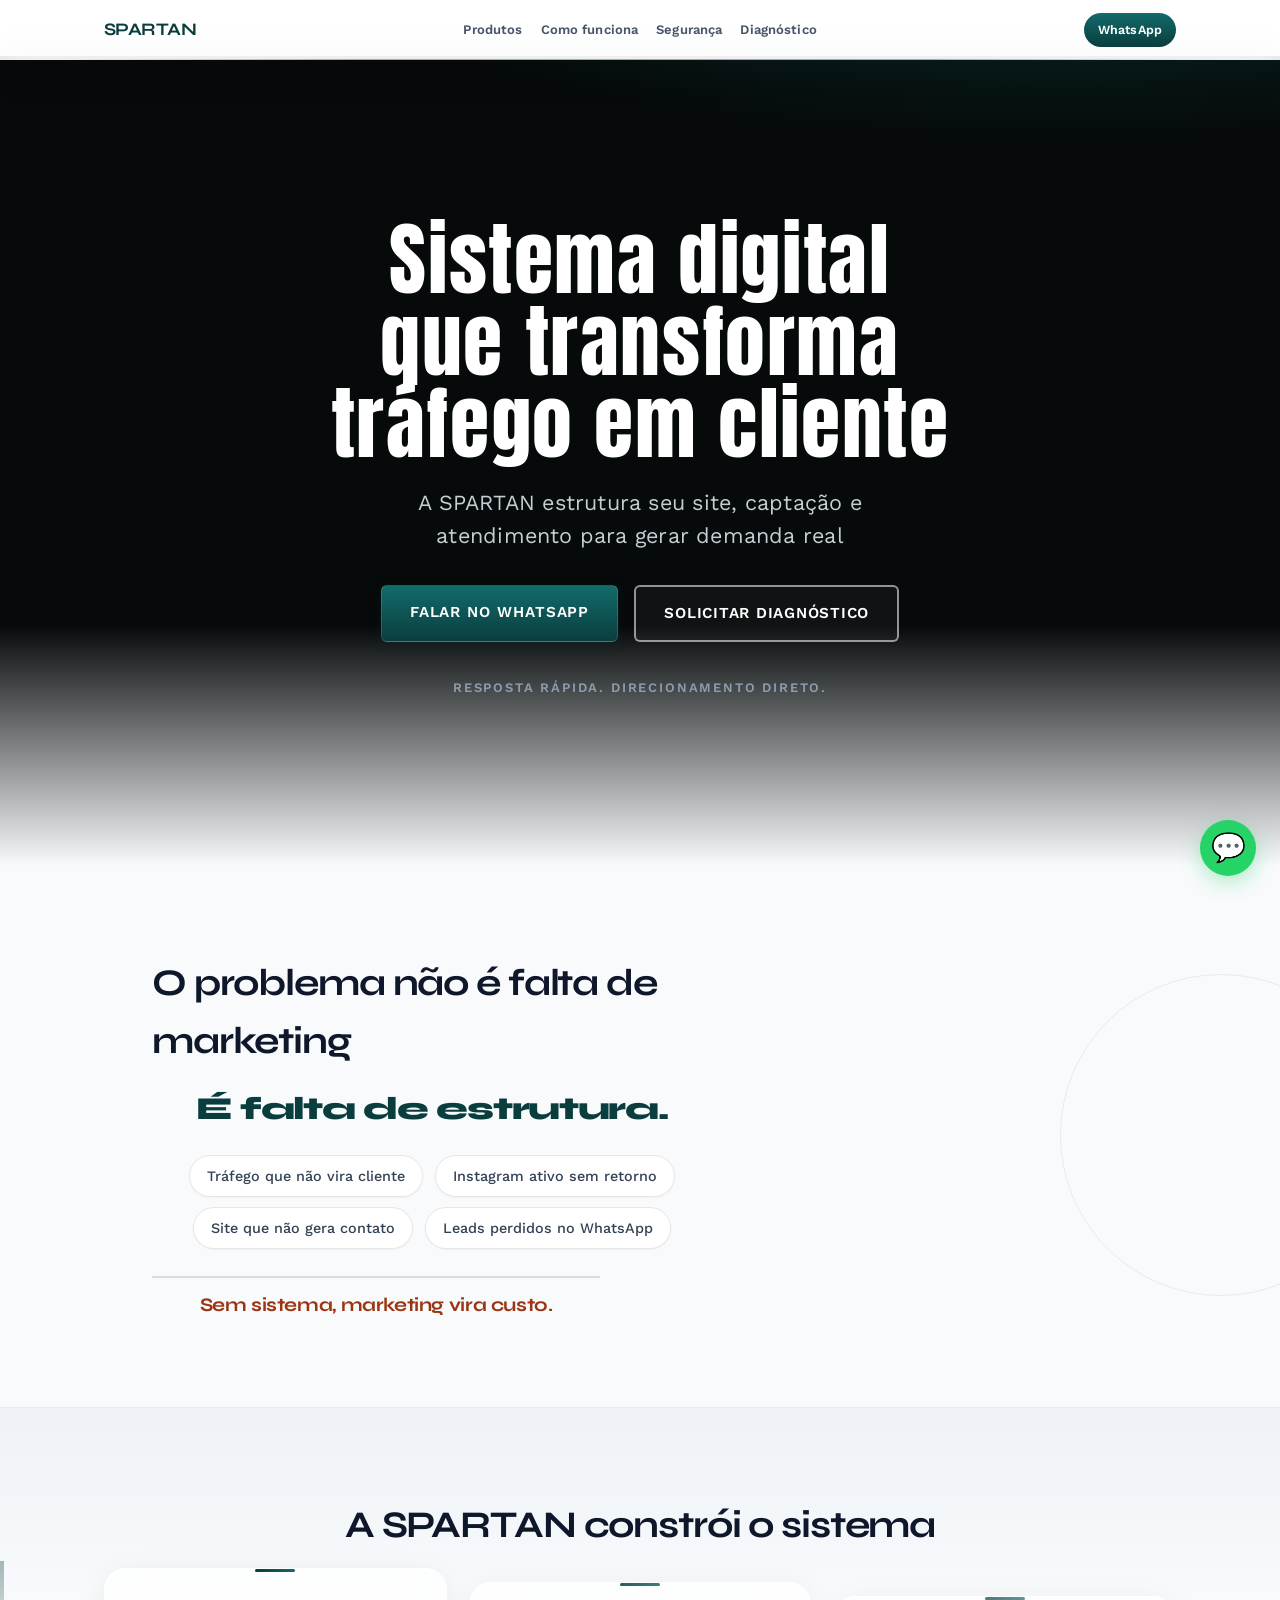
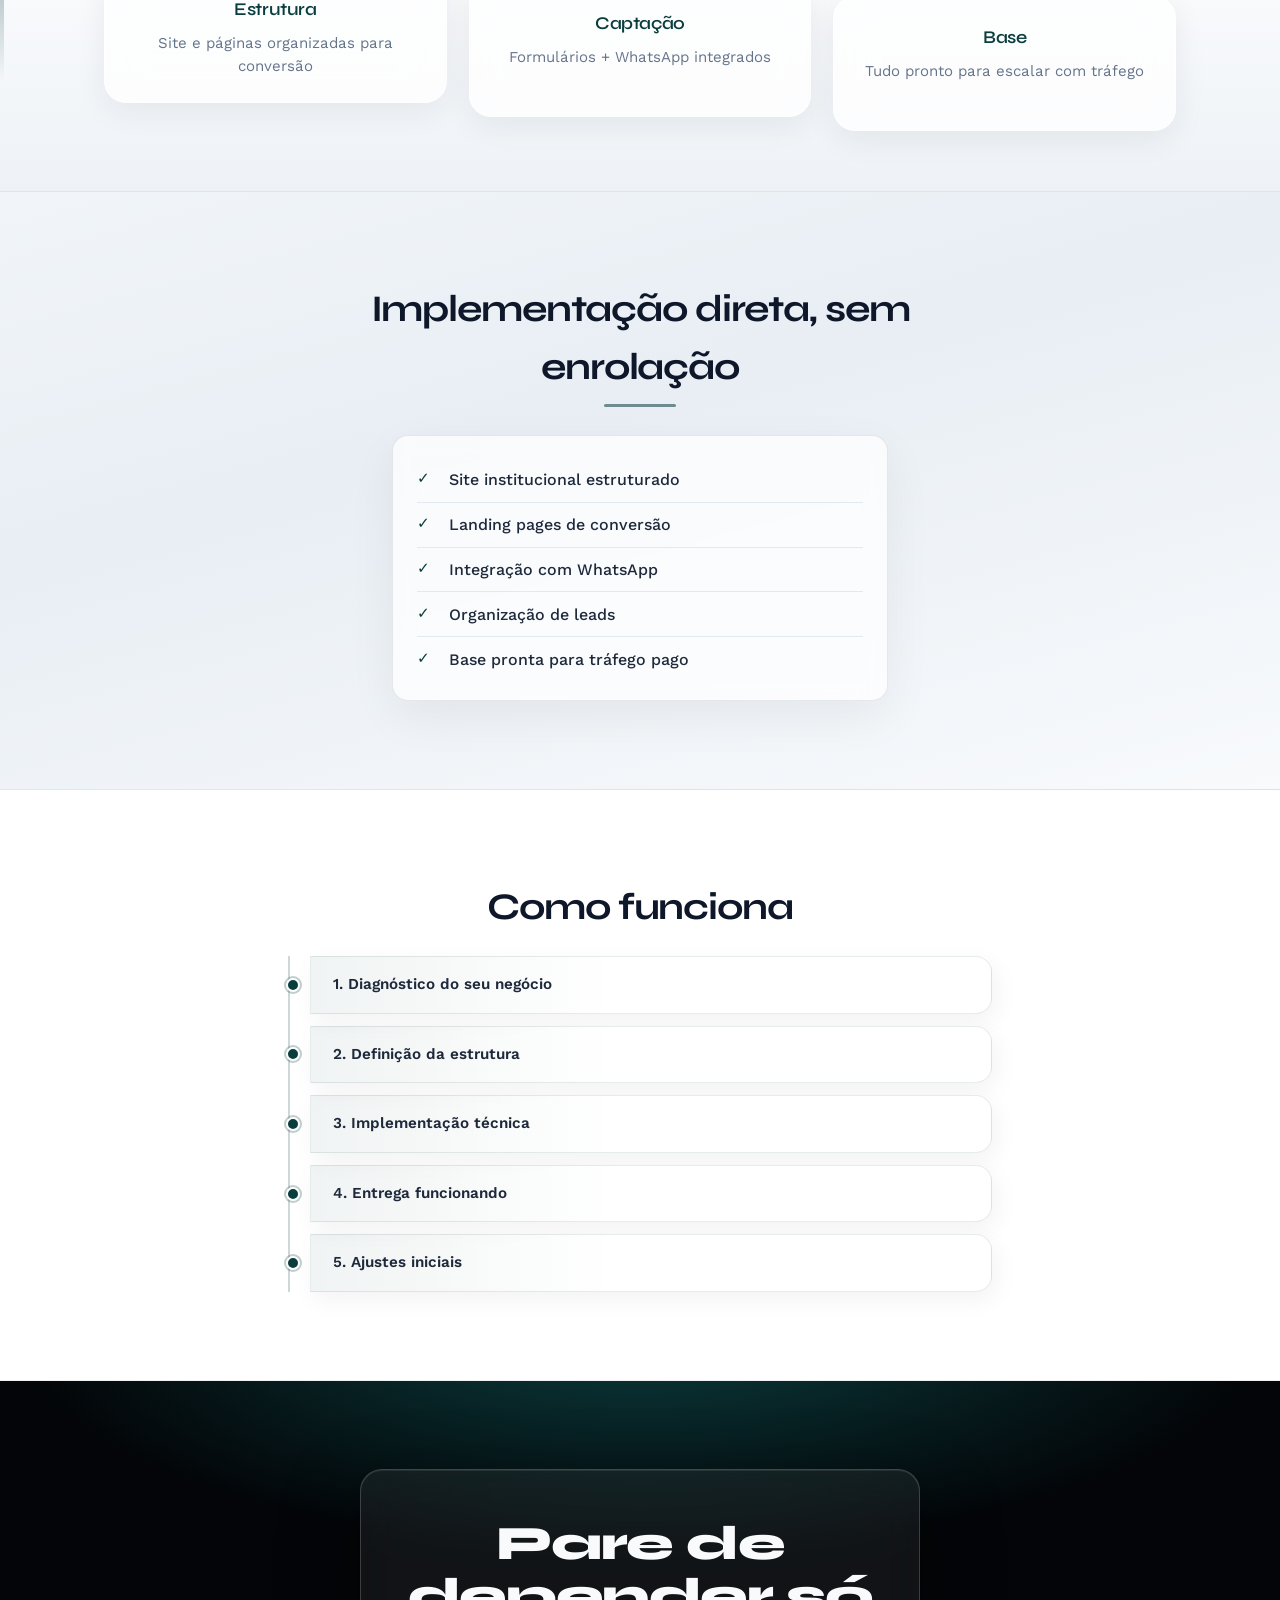
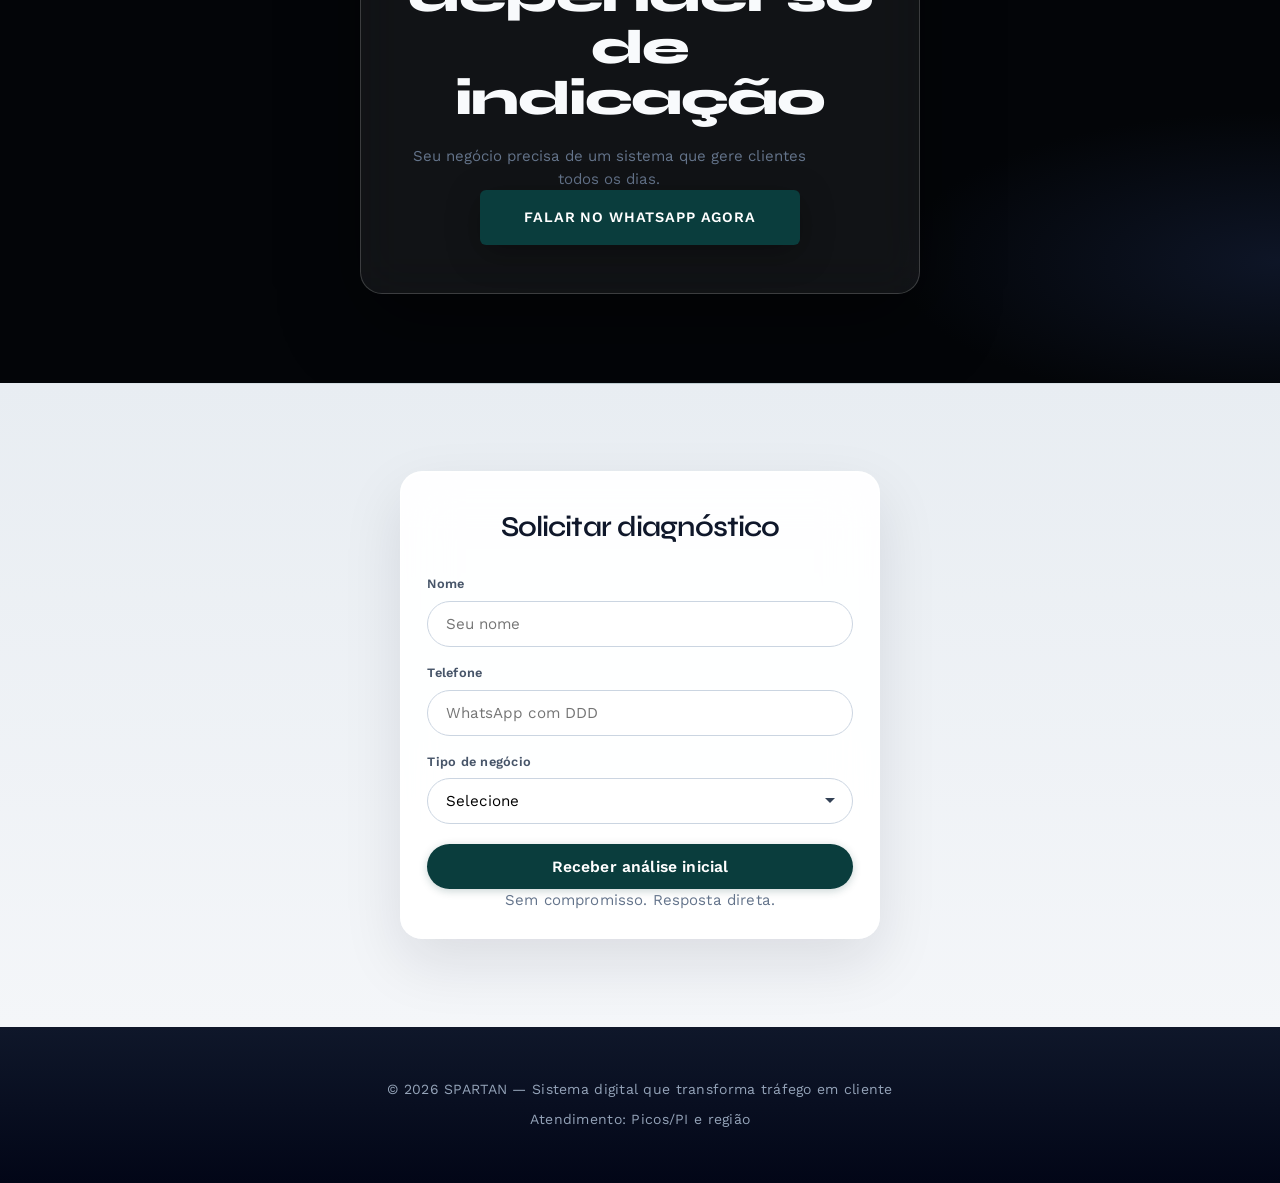
<file: index.html>
<!DOCTYPE html>
<html lang="pt-BR">
  <head>
    <meta charset="UTF-8" />
    <meta name="viewport" content="width=device-width, initial-scale=1.0, viewport-fit=cover" />
    <title>SPARTAN | Sistema digital que transforma tráfego em cliente</title>
    <meta
      name="description"
      content="A SPARTAN estrutura site, captação e atendimento para gerar demanda real. Diagnóstico, implementação e WhatsApp. Picos/PI."
    />
    <link rel="preconnect" href="https://fonts.googleapis.com" />
    <link rel="preconnect" href="https://fonts.gstatic.com" crossorigin />
    <link
      href="https://fonts.googleapis.com/css2?family=Anton&family=Syne:wght@500;600;700;800&family=Work+Sans:ital,wght@0,400;0,500;0,600;1,400&display=swap"
      rel="stylesheet"
    />
    <link rel="stylesheet" href="css/style.css" />
    <!-- Google Tag Manager (substitua GTM-XXXXXX) -->
    <script>
      (function (w, d, s, l, i) {
        w[l] = w[l] || [];
        w[l].push({ "gtm.start": new Date().getTime(), event: "gtm.js" });
        var f = d.getElementsByTagName(s)[0],
          j = d.createElement(s),
          dl = l != "dataLayer" ? "&l=" + l : "";
        j.async = true;
        j.src = "https://www.googletagmanager.com/gtm.js?id=" + i + dl;
        f.parentNode.insertBefore(j, f);
      })(window, document, "script", "dataLayer", "GTM-XXXXXX");
    </script>
    <!-- Meta Pixel (substitua YOUR_PIXEL_ID) -->
    <script>
      !(function (f, b, e, v, n, t, s) {
        if (f.fbq) return;
        n = f.fbq = function () {
          n.callMethod ? n.callMethod.apply(n, arguments) : n.queue.push(arguments);
        };
        if (!f._fbq) f._fbq = n;
        n.push = n;
        n.loaded = !0;
        n.version = "2.0";
        n.queue = [];
        t = b.createElement(e);
        t.async = !0;
        t.src = v;
        s = b.getElementsByTagName(e)[0];
        s.parentNode.insertBefore(t, s);
      })(window, document, "script", "https://connect.facebook.net/en_US/fbevents.js");
      fbq("init", "YOUR_PIXEL_ID");
      fbq("track", "PageView");
    </script>
  </head>
  <body>
    <noscript
      ><iframe
        src="https://www.googletagmanager.com/ns.html?id=GTM-XXXXXX"
        height="0"
        width="0"
        style="display: none; visibility: hidden"
      ></iframe
    ></noscript>

    <header class="site-topbar">
      <div class="container site-topbar__inner">
        <a class="site-topbar__brand" href="#">SPARTAN</a>
        <nav class="site-topbar__nav" aria-label="Seções da página">
          <a href="#produtos">Produtos</a>
          <a href="#processo">Como funciona</a>
          <a href="#seguranca">Segurança</a>
          <a href="#diagnostico">Diagnóstico</a>
        </nav>
        <a
          class="site-topbar__wa btn-primary btn-primary--compact js-wa"
          href="https://wa.me/5586999999999?text=Quero%20estrutura%20digital%20para%20minha%20empresa"
          target="_blank"
          rel="noopener noreferrer"
          >WhatsApp</a
        >
      </div>
    </header>

    <main>
      <!-- BLOCO 1 — HERO -->
      <section class="hero hero--dark">
        <div class="container">
          <h1>Sistema digital que transforma tráfego em cliente</h1>
          <p class="subheadline hero-sub">
            A SPARTAN estrutura seu site, captação e atendimento para gerar demanda real
          </p>
          <div class="hero-buttons">
            <a
              class="btn-primary js-wa"
              href="https://wa.me/5586999999999?text=Quero%20estrutura%20digital%20para%20minha%20empresa"
              target="_blank"
              rel="noopener noreferrer"
              >Falar no WhatsApp</a
            >
            <a href="#diagnostico" class="btn-secondary btn-secondary--on-dark">Solicitar diagnóstico</a>
          </div>
          <p class="hero-micro">Resposta rápida. Direcionamento direto.</p>
        </div>
      </section>

      <!-- BLOCO 2 — QUEBRA DE ILUSÃO -->
      <section class="problema">
        <div class="container container--narrow">
          <h2>O problema não é falta de marketing</h2>
          <p class="problema-lede">É falta de estrutura.</p>
          <ul class="problema-pontos">
            <li>Tráfego que não vira cliente</li>
            <li>Instagram ativo sem retorno</li>
            <li>Site que não gera contato</li>
            <li>Leads perdidos no WhatsApp</li>
          </ul>
          <p class="problema-conclusao">Sem sistema, marketing vira custo.</p>
        </div>
      </section>

      <!-- BLOCO 3 — SOLUÇÃO (glass) -->
      <section class="solucao band-soft">
        <div class="container">
          <h2>A SPARTAN constrói o sistema</h2>
          <div class="solucao-grid-glass">
            <article class="glass-card">
              <h3>Estrutura</h3>
              <p>Site e páginas organizadas para conversão</p>
            </article>
            <article class="glass-card">
              <h3>Captação</h3>
              <p>Formulários + WhatsApp integrados</p>
            </article>
            <article class="glass-card">
              <h3>Base</h3>
              <p>Tudo pronto para escalar com tráfego</p>
            </article>
          </div>
        </div>
      </section>

      <!-- BLOCO 4 — O QUE VOCÊ RECEBE -->
      <section id="produtos" class="produtos">
        <div class="container container--narrow">
          <h2>Implementação direta, sem enrolação</h2>
          <ul class="lista-recebe">
            <li>Site institucional estruturado</li>
            <li>Landing pages de conversão</li>
            <li>Integração com WhatsApp</li>
            <li>Organização de leads</li>
            <li>Base pronta para tráfego pago</li>
          </ul>
        </div>
      </section>

      <!-- BLOCO 5 — PROCESSO -->
      <section id="processo" class="processo">
        <div class="container">
          <h2>Como funciona</h2>
          <div class="processo-steps">
            <div class="step">1. Diagnóstico do seu negócio</div>
            <div class="step">2. Definição da estrutura</div>
            <div class="step">3. Implementação técnica</div>
            <div class="step">4. Entrega funcionando</div>
            <div class="step">5. Ajustes iniciais</div>
          </div>
        </div>
      </section>

      <!-- BLOCO 6 — IMPACTO -->
      <section id="seguranca" class="seguranca seguranca--impact">
        <div class="container container--narrow">
          <div class="glass-card glass-card--impact">
            <h2>Pare de depender só de indicação</h2>
            <p class="impact-text">Seu negócio precisa de um sistema que gere clientes todos os dias.</p>
            <a
              class="btn-primary btn-primary--large js-wa"
              href="https://wa.me/5586999999999?text=Quero%20estrutura%20digital%20para%20minha%20empresa"
              target="_blank"
              rel="noopener noreferrer"
              >Falar no WhatsApp agora</a
            >
          </div>
        </div>
      </section>

      <!-- BLOCO 7 — FORMULÁRIO -->
      <section id="diagnostico" class="cta-final">
        <div class="container">
          <div id="form" class="form-container glass-card glass-card--form">
            <h2 id="lead-form-heading" class="form-titulo">Solicitar diagnóstico</h2>
            <form id="lead-form" novalidate>
              <input type="hidden" name="utm_source" value="" />
              <input type="hidden" name="utm_medium" value="" />
              <input type="hidden" name="utm_campaign" value="" />
              <input type="text" name="_honey" class="sr-only" tabindex="-1" autocomplete="off" />
              <label class="form-label" for="lead-nome">Nome</label>
              <input
                id="lead-nome"
                type="text"
                name="nome"
                placeholder="Seu nome"
                required
                autocomplete="name"
              />
              <label class="form-label" for="lead-tel">Telefone</label>
              <input
                id="lead-tel"
                type="tel"
                name="telefone"
                placeholder="WhatsApp com DDD"
                required
                autocomplete="tel"
              />
              <label class="form-label" for="lead-tipo">Tipo de negócio</label>
              <select id="lead-tipo" name="tipo_negocio" required>
                <option value="" disabled selected>Selecione</option>
                <option value="local">Comércio / serviço local</option>
                <option value="prestador">Prestador autônomo</option>
                <option value="b2b">B2B / empresa</option>
                <option value="online">Negócio online</option>
                <option value="outro">Outro</option>
              </select>
              <button type="submit" class="btn-primary" id="lead-submit-btn">Receber análise inicial</button>
              <p class="form-micro">Sem compromisso. Resposta direta.</p>
            </form>
            <div class="form-obrigado" id="lead-thanks" aria-live="polite">
              <p class="form-obrigado-titulo">Pedido enviado</p>
              <p class="form-obrigado-texto">
                Abrimos o WhatsApp com seu pedido. Envie a mensagem para registrar o diagnóstico.
              </p>
              <ul class="form-obrigado-lista">
                <li>Confira o texto e envie no WhatsApp.</li>
                <li>Use o botão verde flutuante se precisar abrir de novo.</li>
              </ul>
            </div>
          </div>
        </div>
      </section>
    </main>

    <footer class="footer">
      <div class="container">
        <p>© 2026 SPARTAN — Sistema digital que transforma tráfego em cliente</p>
        <p>Atendimento: Picos/PI e região</p>
      </div>
    </footer>

    <a
      class="whatsapp-fixed js-wa"
      href="https://wa.me/5586999999999?text=Quero%20estrutura%20digital%20para%20minha%20empresa"
      target="_blank"
      rel="noopener noreferrer"
      aria-label="Abrir WhatsApp"
      >💬</a
    >

    <script src="js/main.js"></script>
  </body>
</html>
</file>
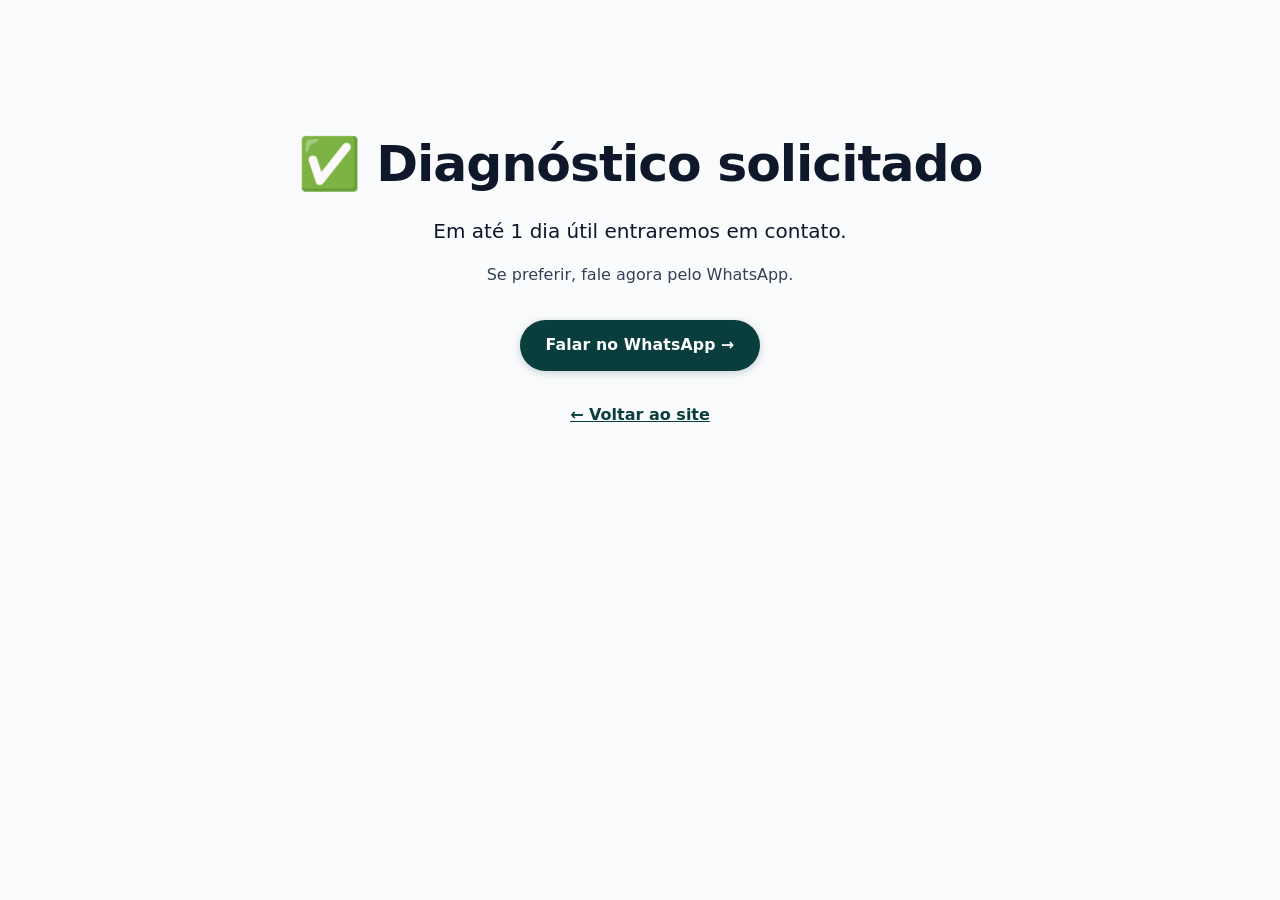
<file: obrigado.html>
<!DOCTYPE html>
<html lang="pt-BR">
  <head>
    <meta charset="UTF-8" />
    <meta name="viewport" content="width=device-width, initial-scale=1.0" />
    <title>Diagnóstico solicitado | SPARTAN</title>
    <link rel="stylesheet" href="css/style.css" />
  </head>
  <body>
    <div class="container obrigado-wrap">
      <h1>✅ Diagnóstico solicitado</h1>
      <p class="obrigado-lead">Em até 1 dia útil entraremos em contato.</p>
      <p class="obrigado-sub">Se preferir, fale agora pelo WhatsApp.</p>
      <a class="btn-primary js-wa" href="https://wa.me/5586999999999" target="_blank" rel="noopener noreferrer"
        >Falar no WhatsApp →</a
      >
      <p class="obrigado-back"><a href="index.html">← Voltar ao site</a></p>
    </div>
    <script src="js/main.js"></script>
  </body>
</html>
</file>
<file: css/style.css>
:root {
  --font-hero: "Anton", Impact, sans-serif;
  --font-display: "Syne", system-ui, sans-serif;
  --font-body: "Work Sans", system-ui, sans-serif;
  --color-spartan: #0a3d3d;
  --color-spartan-mid: #0e5e5e;
  --color-spartan-light: #136b6b;
  --color-ink: #0f172a;
  --color-muted: #64748b;
  --color-border: rgba(15, 23, 42, 0.1);
  --surface-page: #fafbfc;
  --surface-muted: #f1f5f9;
  --surface-card: #ffffff;
  --surface-form: #eef2f6;
  --shadow-sm: 0 1px 2px rgba(15, 23, 42, 0.04);
  --shadow-card: 0 4px 20px rgba(15, 23, 42, 0.06);
  --shadow-card-lg: 0 12px 40px rgba(15, 23, 42, 0.08);
  --shadow-topbar: 0 1px 0 rgba(15, 23, 42, 0.06);
  --radius-sm: 12px;
  --radius-md: 16px;
  --radius-lg: 22px;
  --radius-pill: 999px;
  --radius-brutal: 6px;
  --topbar-h: 56px;
}

* {
  margin: 0;
  padding: 0;
  box-sizing: border-box;
}

body {
  font-family: var(--font-body);
  line-height: 1.55;
  color: var(--color-ink);
  background-color: var(--surface-page);
  padding-top: var(--topbar-h);
  -webkit-font-smoothing: antialiased;
}

h1,
h2,
h3,
.form-titulo {
  font-family: var(--font-display);
  font-weight: 600;
  letter-spacing: -0.02em;
}

#produtos,
#processo,
#seguranca,
#diagnostico,
#form {
  scroll-margin-top: calc(var(--topbar-h) + 12px);
}

.site-topbar {
  position: fixed;
  top: 0;
  left: 0;
  right: 0;
  z-index: 900;
  background: rgba(255, 255, 255, 0.88);
  backdrop-filter: blur(16px);
  -webkit-backdrop-filter: blur(16px);
  border-bottom: none;
  box-shadow: 0 12px 40px rgba(15, 23, 42, 0.06);
}

.site-topbar::after {
  content: "";
  position: absolute;
  bottom: 0;
  left: 5%;
  right: 5%;
  height: 1px;
  background: linear-gradient(
    90deg,
    transparent 0%,
    rgba(10, 61, 61, 0.35) 25%,
    rgba(10, 61, 61, 0.35) 75%,
    transparent 100%
  );
  pointer-events: none;
}

.site-topbar__inner {
  display: flex;
  align-items: center;
  justify-content: space-between;
  gap: 14px;
  flex-wrap: wrap;
  min-height: calc(var(--topbar-h) + 4px);
  padding-top: 12px;
  padding-bottom: 12px;
}

.site-topbar__brand {
  font-family: var(--font-display);
  font-weight: 700;
  color: var(--color-spartan);
  text-decoration: none;
  font-size: 1.1rem;
  letter-spacing: -0.03em;
}

.site-topbar__brand:hover {
  color: var(--color-spartan-mid);
}

.site-topbar__nav {
  display: flex;
  flex-wrap: wrap;
  align-items: center;
  justify-content: center;
  gap: 6px 18px;
  flex: 1 1 auto;
  min-width: 0;
}

.site-topbar__nav a {
  color: #475569;
  font-size: 0.8125rem;
  font-weight: 600;
  text-decoration: none;
  white-space: nowrap;
  letter-spacing: 0.01em;
  transition: color 0.2s ease;
}

.site-topbar__nav a:hover {
  color: var(--color-spartan);
}

.site-topbar__wa {
  padding: 7px 14px;
  font-size: 0.78rem;
  font-weight: 600;
  flex-shrink: 0;
  border-radius: var(--radius-pill);
  box-shadow: var(--shadow-sm);
  letter-spacing: 0.02em;
}

.site-topbar__wa.btn-primary {
  background: linear-gradient(180deg, var(--color-spartan-light) 0%, var(--color-spartan) 100%);
}

.site-topbar__wa.btn-primary:hover {
  background: var(--color-spartan-mid);
}

@media (max-width: 640px) {
  :root {
    --topbar-h: 100px;
  }

  .site-topbar__inner {
    row-gap: 10px;
  }

  .site-topbar__nav {
    order: 3;
    width: 100%;
    justify-content: flex-start;
    overflow-x: auto;
    flex-wrap: nowrap;
    gap: 12px;
    padding-bottom: 4px;
    margin: 0 -6px;
    padding-left: 6px;
    padding-right: 6px;
    -webkit-overflow-scrolling: touch;
    scrollbar-width: thin;
  }
}

.container {
  max-width: 1120px;
  margin: 0 auto;
  padding: 0 24px;
}

.container--narrow {
  max-width: 40rem;
}

h1 {
  font-size: clamp(1.85rem, 5vw, 3.15rem);
  line-height: 1.12;
  margin-bottom: 1.1rem;
  font-weight: 700;
}

h2 {
  font-size: clamp(1.45rem, 3.5vw, 2.35rem);
  margin-bottom: 1.25rem;
  text-align: center;
  font-weight: 700;
}

section:not(.hero) h2 {
  letter-spacing: -0.03em;
}

.subheadline {
  font-size: clamp(1.05rem, 2.2vw, 1.3rem);
  color: #334155;
  margin-bottom: 2rem;
  font-weight: 400;
  line-height: 1.5;
}

.solucao-intro {
  text-align: center;
  font-size: 1.125rem;
  margin-bottom: 1.5rem;
}

.cta-lead {
  font-size: 1.125rem;
  margin-bottom: 0.5rem;
}

.btn-primary,
.btn-secondary {
  display: inline-block;
  padding: 13px 26px;
  border-radius: var(--radius-pill);
  text-decoration: none;
  font-weight: 600;
  font-family: var(--font-body);
  transition: background 0.2s ease, color 0.2s ease, box-shadow 0.2s ease, border-color 0.2s ease;
  cursor: pointer;
  border: none;
  font-size: 0.98rem;
  letter-spacing: 0.01em;
}

.btn-primary {
  background-color: var(--color-spartan);
  color: #fff;
  box-shadow: 0 2px 8px rgba(10, 61, 61, 0.22);
}

.btn-primary:hover {
  background-color: var(--color-spartan-mid);
  box-shadow: 0 4px 14px rgba(10, 61, 61, 0.28);
}

.btn-secondary {
  background-color: transparent;
  color: var(--color-spartan);
  border: 2px solid var(--color-spartan);
}

.btn-secondary:hover {
  background-color: rgba(10, 61, 61, 0.07);
}

section {
  padding: 88px 0;
  border-bottom: 1px solid rgba(15, 23, 42, 0.06);
}

.hero {
  text-align: center;
  background: var(--surface-muted);
  border-bottom: none;
}

.hero--dark {
  position: relative;
  overflow: hidden;
  display: flex;
  align-items: center;
  min-height: min(90vh, 920px);
  padding: 96px 0 100px;
  color: #f8fafc;
  border-bottom: none;
  background: #060a0a;
}

.hero--dark::before {
  content: "";
  position: absolute;
  inset: -30% -20% auto -30%;
  height: 85%;
  background: radial-gradient(ellipse 70% 55% at 75% 15%, rgba(19, 107, 107, 0.45) 0%, transparent 58%);
  pointer-events: none;
}

.hero--dark::after {
  content: "";
  position: absolute;
  bottom: 0;
  left: 0;
  right: 0;
  height: min(28vh, 240px);
  background: linear-gradient(to top, #f8fafc 0%, rgba(248, 250, 252, 0) 100%);
  pointer-events: none;
}

.hero--dark .container {
  position: relative;
  z-index: 1;
  max-width: 56rem;
}

.hero--dark h1 {
  font-family: var(--font-hero);
  font-size: clamp(2.6rem, 9vw, 5rem);
  line-height: 1.02;
  letter-spacing: 0.02em;
  font-weight: 400;
  color: #fff;
  margin-bottom: 1.35rem;
  text-wrap: balance;
}

.hero-sub {
  color: rgba(226, 232, 240, 0.88);
  max-width: 34rem;
  margin-left: auto;
  margin-right: auto;
  font-weight: 400;
  font-size: clamp(1.05rem, 2.4vw, 1.35rem);
  line-height: 1.55;
  letter-spacing: 0.01em;
}

.hero-micro {
  margin-top: 2.25rem;
  font-size: 0.8125rem;
  color: rgba(148, 163, 184, 0.92);
  letter-spacing: 0.14em;
  text-transform: uppercase;
  font-weight: 600;
}

.hero-buttons {
  display: flex;
  gap: 16px;
  justify-content: center;
  flex-wrap: wrap;
  margin-top: 0.25rem;
}

.hero-buttons .btn-primary {
  border-radius: var(--radius-brutal);
  padding: 15px 28px;
  font-size: 0.95rem;
  letter-spacing: 0.06em;
  text-transform: uppercase;
  background: linear-gradient(180deg, var(--color-spartan-light) 0%, var(--color-spartan) 100%);
  border: 1px solid rgba(255, 255, 255, 0.14);
}

.hero-buttons .btn-primary:hover {
  background: var(--color-spartan-mid);
}

.hero-buttons .btn-secondary--on-dark {
  border-radius: var(--radius-brutal);
  padding: 15px 28px;
  font-size: 0.95rem;
  letter-spacing: 0.05em;
  text-transform: uppercase;
}

.btn-secondary--on-dark {
  border-color: rgba(255, 255, 255, 0.55);
  color: #fff;
  background: rgba(255, 255, 255, 0.04);
}

.btn-secondary--on-dark:hover {
  background: rgba(255, 255, 255, 0.12);
  border-color: rgba(255, 255, 255, 0.75);
}

.btn-primary--compact {
  padding: 7px 14px;
  font-size: 0.78rem;
  box-shadow: none;
}

.btn-primary--large {
  padding: 15px 28px;
  font-size: 1.02rem;
  width: 100%;
  max-width: 320px;
  justify-content: center;
}

.band-soft {
  position: relative;
  background: linear-gradient(180deg, #eef2f6 0%, #f8fafc 50%, #eef2f6 100%);
}

.band-soft::before {
  content: "";
  position: absolute;
  left: 0;
  top: 40%;
  width: 4px;
  height: 120px;
  background: linear-gradient(180deg, var(--color-spartan), transparent);
  opacity: 0.35;
  pointer-events: none;
}

@media (max-width: 768px) {
  .band-soft::before {
    display: none;
  }
}

.solucao-grid-glass {
  display: grid;
  grid-template-columns: repeat(auto-fit, minmax(240px, 1fr));
  gap: 22px;
  margin-top: 12px;
}

.solucao-grid-glass .glass-card {
  position: relative;
  overflow: hidden;
  padding-top: 1.65rem;
}

.solucao-grid-glass .glass-card::before {
  content: "";
  position: absolute;
  top: 0;
  left: 50%;
  transform: translateX(-50%);
  width: 40px;
  height: 3px;
  border-radius: 2px;
  background: linear-gradient(90deg, var(--color-spartan), var(--color-spartan-light));
}

.solucao-grid-glass .glass-card:nth-child(2)::before {
  opacity: 0.85;
}

.solucao-grid-glass .glass-card:nth-child(3)::before {
  opacity: 0.7;
}

.solucao-grid-glass .glass-card:nth-child(1) {
  transform: translateY(0);
}

.solucao-grid-glass .glass-card:nth-child(2) {
  transform: translateY(14px);
}

.solucao-grid-glass .glass-card:nth-child(3) {
  transform: translateY(28px);
}

@media (max-width: 767px) {
  .solucao-grid-glass .glass-card:nth-child(n) {
    transform: none;
  }
}

.glass-card {
  background: rgba(255, 255, 255, 0.78);
  backdrop-filter: blur(20px);
  -webkit-backdrop-filter: blur(20px);
  border: 1px solid rgba(255, 255, 255, 0.55);
  border-radius: var(--radius-lg);
  padding: 1.55rem 1.4rem;
  text-align: center;
  box-shadow: 0 8px 32px rgba(15, 23, 42, 0.07), inset 0 1px 0 rgba(255, 255, 255, 0.65);
  transition: box-shadow 0.25s ease, transform 0.25s ease;
}

.glass-card:hover {
  box-shadow: var(--shadow-card-lg);
  transform: translateY(-2px);
}

.solucao-grid-glass .glass-card:hover {
  transform: translateY(-2px);
}

.solucao-grid-glass .glass-card:nth-child(1):hover {
  transform: translateY(-4px);
}

.solucao-grid-glass .glass-card:nth-child(2):hover {
  transform: translateY(10px);
}

.solucao-grid-glass .glass-card:nth-child(3):hover {
  transform: translateY(22px);
}

.glass-card h3 {
  color: var(--color-spartan);
  font-family: var(--font-display);
  font-size: 1.12rem;
  font-weight: 600;
  margin-bottom: 0.55rem;
}

.glass-card p {
  margin: 0;
  color: var(--color-muted);
  font-size: 0.94rem;
  line-height: 1.5;
}

.glass-card--impact {
  background: rgba(255, 255, 255, 0.06);
  border: 1px solid rgba(255, 255, 255, 0.18);
  padding: clamp(2rem, 5vw, 3rem) clamp(1.5rem, 4vw, 2.5rem);
  max-width: 560px;
  margin: 0 auto;
  box-shadow: 0 28px 80px rgba(0, 0, 0, 0.45), inset 0 1px 0 rgba(255, 255, 255, 0.08);
  backdrop-filter: blur(24px);
  -webkit-backdrop-filter: blur(24px);
  border-radius: var(--radius-lg);
}

.glass-card--impact:hover {
  transform: none;
}

.seguranca--impact h2,
.glass-card--impact h2 {
  color: #f8fafc;
  font-size: clamp(1.85rem, 4.5vw, 3rem);
  font-weight: 800;
  line-height: 1.08;
  letter-spacing: -0.04em;
}

.impact-text {
  font-size: clamp(1.02rem, 2.2vw, 1.2rem);
  line-height: 1.62;
  color: rgba(226, 232, 240, 0.88);
  margin: 0 auto 2rem;
  text-align: center;
  font-weight: 400;
  max-width: 26rem;
}

.glass-card--impact .btn-primary {
  display: inline-flex;
  box-shadow: 0 8px 32px rgba(0, 0, 0, 0.35);
  border-radius: var(--radius-brutal);
  padding: 16px 32px;
  letter-spacing: 0.06em;
  text-transform: uppercase;
  font-size: 0.9rem;
}

.glass-card--form {
  background: rgba(255, 255, 255, 0.94);
  backdrop-filter: blur(24px);
  -webkit-backdrop-filter: blur(24px);
  border: 1px solid rgba(255, 255, 255, 0.85);
  border-radius: var(--radius-lg);
  padding: 2.1rem 1.65rem 1.65rem;
  max-width: 480px;
  margin: 0 auto;
  text-align: left;
  box-shadow: 0 24px 60px rgba(15, 23, 42, 0.1), inset 0 1px 0 rgba(255, 255, 255, 0.9);
}

.form-titulo {
  font-size: clamp(1.38rem, 3vw, 1.8rem);
  margin-bottom: 1.35rem;
  color: var(--color-ink);
  text-align: center;
  font-weight: 600;
}

.form-micro {
  text-align: center;
  font-size: 0.8rem;
  color: var(--color-muted);
  margin: 0.85rem 0 0;
  letter-spacing: 0.01em;
}

.problema {
  position: relative;
  background: #f8fafc;
  overflow: hidden;
}

.problema::before {
  content: "";
  position: absolute;
  top: 20%;
  right: -8%;
  width: min(45vw, 320px);
  height: min(45vw, 320px);
  border: 1px solid rgba(10, 61, 61, 0.08);
  border-radius: 50%;
  pointer-events: none;
}

@media (min-width: 900px) {
  .problema .container--narrow {
    margin-left: clamp(24px, 10vw, 140px);
    margin-right: auto;
    max-width: 38rem;
    text-align: left;
  }

  .problema h2 {
    text-align: left;
  }

  .problema-lede {
    text-align: left;
  }

  .problema-pontos {
    justify-content: flex-start;
  }

  .problema-conclusao {
    text-align: left;
    max-width: 28rem;
  }
}

.problema-lede {
  text-align: center;
  font-size: clamp(1.35rem, 3.5vw, 2rem);
  font-weight: 800;
  font-family: var(--font-display);
  color: var(--color-spartan);
  margin: 0 0 1.75rem;
  letter-spacing: -0.04em;
  line-height: 1.15;
}

.problema-pontos {
  list-style: none;
  display: flex;
  flex-wrap: wrap;
  justify-content: center;
  gap: 10px 12px;
  max-width: 38rem;
  margin: 0 auto 1.65rem;
  padding: 0;
}

.problema-pontos li {
  position: relative;
  padding: 0.55rem 1.05rem;
  font-weight: 500;
  font-size: 0.9rem;
  color: #334155;
  text-align: center;
  background: #fff;
  border: 1px solid var(--color-border);
  border-radius: var(--radius-pill);
  box-shadow: var(--shadow-sm);
}

.problema-pontos li::before {
  display: none;
}

.problema-conclusao {
  text-align: center;
  font-weight: 700;
  font-size: clamp(1rem, 2vw, 1.2rem);
  color: #9a3412;
  font-family: var(--font-display);
  letter-spacing: -0.02em;
  padding-top: 0.75rem;
  border-top: 2px solid rgba(10, 61, 61, 0.15);
  margin-top: 0.25rem;
}

.lista-recebe {
  list-style: none;
  margin: 0 auto;
  padding: 0;
  max-width: 31rem;
}

.produtos h2 {
  margin-bottom: 1.75rem;
  position: relative;
  padding-bottom: 0.65rem;
}

.produtos h2::after {
  content: "";
  position: absolute;
  bottom: 0;
  left: 50%;
  transform: translateX(-50%);
  width: 72px;
  height: 3px;
  border-radius: 2px;
  background: var(--color-spartan);
  opacity: 0.55;
}

.lista-recebe li {
  padding: 0.65rem 0 0.65rem 2rem;
  position: relative;
  font-size: 1rem;
  font-weight: 500;
  color: #1e293b;
  border-bottom: 1px solid rgba(226, 232, 240, 0.95);
  text-align: left;
  line-height: 1.45;
}

.lista-recebe li:last-child {
  border-bottom: none;
}

.lista-recebe li::before {
  content: "✓";
  position: absolute;
  left: 0;
  top: 0.62rem;
  color: var(--color-spartan);
  font-weight: 700;
  font-size: 0.95rem;
}

.problema-lista,
.solucao-lista {
  display: flex;
  flex-wrap: wrap;
  justify-content: center;
  gap: 20px;
  margin: 32px 0 24px;
}

.problema-item,
.solucao-item {
  background: var(--surface-muted);
  padding: 12px 20px;
  border-radius: var(--radius-pill);
  font-weight: 500;
}

.solucao h2 {
  margin-bottom: 0.85rem;
}

.servicos-lead {
  text-align: center;
  color: var(--color-muted);
  font-size: 1rem;
  max-width: 42rem;
  margin: -0.5rem auto 1.25rem;
  line-height: 1.45;
}

.servicos-grid {
  display: grid;
  grid-template-columns: repeat(auto-fit, minmax(260px, 1fr));
  gap: 32px;
  margin-top: 24px;
}

.servico-card {
  background: var(--surface-card);
  padding: 32px;
  border-radius: var(--radius-lg);
}

.servico-card h3 {
  margin-bottom: 12px;
  font-size: 1.15rem;
  font-family: var(--font-display);
}

.produtos {
  position: relative;
  background: linear-gradient(165deg, #f1f5f9 0%, #e8eef4 40%, #f8fafc 100%);
}

.produtos .lista-recebe {
  border: 1px solid rgba(15, 23, 42, 0.09);
  border-radius: var(--radius-md);
  padding: 1.35rem 1.5rem 1.15rem;
  background: rgba(255, 255, 255, 0.72);
  box-shadow: 0 16px 48px rgba(15, 23, 42, 0.06);
  backdrop-filter: blur(10px);
  -webkit-backdrop-filter: blur(10px);
}

.produtos-lead {
  text-align: center;
  color: var(--color-muted);
  font-size: 1.05rem;
  max-width: 40rem;
  margin: -0.25rem auto 2rem;
  line-height: 1.5;
}

.produtos-grid {
  display: grid;
  grid-template-columns: repeat(auto-fit, minmax(280px, 1fr));
  gap: 24px;
  align-items: stretch;
}

.produto-card {
  background: var(--surface-card);
  border: 1px solid var(--color-border);
  border-radius: var(--radius-lg);
  padding: 28px;
  display: flex;
  flex-direction: column;
  height: 100%;
  box-shadow: var(--shadow-sm);
}

.produto-card h3 {
  font-size: 1.2rem;
  margin-bottom: 0.5rem;
  color: var(--color-ink);
  font-family: var(--font-display);
}

.produto-para {
  font-size: 0.875rem;
  color: var(--color-muted);
  margin-bottom: 0.65rem;
  line-height: 1.45;
}

.produto-desc {
  margin-bottom: 1rem;
  font-size: 0.95rem;
}

.produto-lista {
  margin: 0 0 1rem 1.15rem;
  padding: 0;
  font-size: 0.92rem;
  color: #334155;
  line-height: 1.45;
}

.produto-lista li {
  margin-bottom: 0.4rem;
}

.produto-exclude {
  font-size: 0.82rem;
  color: var(--color-muted);
  margin: 0 0 0.65rem;
  line-height: 1.45;
}

.produto-prazo {
  font-size: 0.78rem;
  font-weight: 600;
  color: var(--color-spartan);
  margin: 0 0 1.15rem;
  text-transform: uppercase;
  letter-spacing: 0.02em;
}

.btn-compact {
  padding: 10px 18px;
  font-size: 0.9rem;
  margin-top: auto;
  align-self: flex-start;
}

.seguranca {
  background: var(--surface-muted);
}

.seguranca--impact {
  position: relative;
  overflow: hidden;
  background: #030508;
  color: #e2e8f0;
}

.seguranca--impact::before {
  content: "";
  position: absolute;
  inset: 0;
  background: radial-gradient(ellipse 90% 70% at 50% -10%, rgba(19, 107, 107, 0.55) 0%, transparent 55%),
    radial-gradient(ellipse 60% 50% at 100% 80%, rgba(15, 23, 42, 0.9) 0%, transparent 50%);
  pointer-events: none;
}

.seguranca--impact .container {
  position: relative;
  z-index: 1;
}

.seguranca-lead {
  text-align: center;
  color: var(--color-muted);
  font-size: 1rem;
  max-width: 44rem;
  margin: -0.35rem auto 1.75rem;
  line-height: 1.55;
}

.seguranca-grid {
  display: grid;
  grid-template-columns: repeat(auto-fit, minmax(240px, 1fr));
  gap: 16px;
  margin-bottom: 2rem;
}

.seguranca-destaque {
  background: var(--surface-card);
  border: 1px solid var(--color-border);
  border-radius: var(--radius-md);
  padding: 1rem 1.1rem;
}

.seguranca-destaque-titulo {
  font-weight: 600;
  font-size: 0.92rem;
  color: var(--color-ink);
  margin: 0 0 0.45rem;
  line-height: 1.35;
  font-family: var(--font-display);
}

.seguranca-destaque-texto {
  margin: 0;
  font-size: 0.88rem;
  color: var(--color-muted);
  line-height: 1.45;
}

.seguranca-cta {
  text-align: center;
  margin: 0;
}

.processo {
  background: #fff;
}

.processo-steps {
  display: flex;
  flex-direction: column;
  gap: 0;
  max-width: 44rem;
  margin: 0 auto;
  padding-left: 1.25rem;
  border-left: 2px solid rgba(10, 61, 61, 0.2);
}

.step {
  position: relative;
  background: linear-gradient(90deg, rgba(10, 61, 61, 0.06) 0%, rgba(255, 255, 255, 0.95) 45%);
  border: 1px solid rgba(10, 61, 61, 0.1);
  border-radius: 0 var(--radius-md) var(--radius-md) 0;
  padding: 1rem 1.25rem 1rem 1.35rem;
  font-weight: 600;
  font-size: 0.95rem;
  color: #1e293b;
  box-shadow: 4px 8px 24px rgba(15, 23, 42, 0.05);
  margin-bottom: 12px;
}

.step:last-child {
  margin-bottom: 0;
}

.step::before {
  content: "";
  position: absolute;
  left: calc(-1.25rem - 5px);
  top: 50%;
  transform: translateY(-50%);
  width: 10px;
  height: 10px;
  border-radius: 50%;
  background: var(--color-spartan);
  border: 2px solid #fff;
  box-shadow: 0 0 0 2px rgba(10, 61, 61, 0.25);
}

@media (max-width: 640px) {
  .processo-steps {
    padding-left: 1rem;
  }

  .step::before {
    left: calc(-1rem - 5px);
  }

  .step {
    font-size: 0.875rem;
    padding: 0.85rem 1rem;
  }
}

.prova-lista {
  display: flex;
  flex-wrap: wrap;
  justify-content: center;
  gap: 24px;
  margin: 24px 0;
}

.prova-item {
  font-size: 1.125rem;
  font-weight: 500;
}

.prova-conclusao {
  text-align: center;
  font-size: 1.25rem;
  font-weight: 600;
  font-family: var(--font-display);
}

.cta-final {
  text-align: center;
  background: linear-gradient(180deg, #e8edf2 0%, #f4f6f9 100%);
  border-bottom: none;
  position: relative;
}

.cta-final::before {
  content: "";
  position: absolute;
  top: 0;
  left: 0;
  right: 0;
  height: 1px;
  background: linear-gradient(90deg, transparent, rgba(10, 61, 61, 0.2), transparent);
  pointer-events: none;
}

.cta-final .form-container.glass-card--form {
  margin-top: 0;
}

.cta-buttons {
  display: flex;
  gap: 16px;
  justify-content: center;
  flex-wrap: wrap;
  margin: 32px 0 48px;
}

.form-container {
  max-width: 480px;
  margin: 48px auto 0;
  text-align: left;
}

.form-container h2.form-titulo,
.form-container h3 {
  text-align: center;
  margin-bottom: 24px;
}

.form-label {
  display: block;
  font-size: 0.8rem;
  font-weight: 600;
  color: #475569;
  margin-bottom: 7px;
  letter-spacing: 0.02em;
}

.form-container input[type="text"],
.form-container input[type="tel"],
.form-container select,
.form-container textarea {
  width: 100%;
  padding: 13px 18px;
  margin-bottom: 16px;
  border: 1px solid #cbd5e1;
  font-family: inherit;
  font-size: 0.95rem;
  transition: border-color 0.2s ease, box-shadow 0.2s ease;
}

.form-container input[type="text"]:focus-visible,
.form-container input[type="tel"]:focus-visible,
.form-container select:focus-visible,
.form-container textarea:focus-visible {
  outline: none;
  border-color: var(--color-spartan);
  box-shadow: 0 0 0 3px rgba(10, 61, 61, 0.15);
}

.form-container input[type="text"],
.form-container input[type="tel"] {
  border-radius: var(--radius-pill);
}

.form-container select {
  border-radius: var(--radius-pill);
  background-color: #fff;
  cursor: pointer;
  appearance: none;
  background-image: url("data:image/svg+xml,%3Csvg xmlns='http://www.w3.org/2000/svg' width='12' height='12' viewBox='0 0 12 12'%3E%3Cpath fill='%23334155' d='M6 8L1 3h10z'/%3E%3C/svg%3E");
  background-repeat: no-repeat;
  background-position: right 16px center;
  padding-right: 40px;
}

.form-container textarea {
  border-radius: var(--radius-md);
  resize: vertical;
  min-height: 120px;
  line-height: 1.45;
}

.form-container button[type="submit"] {
  width: 100%;
  margin-top: 4px;
}

.form-obrigado {
  display: none;
  margin-top: 0;
  padding: 1.35rem 1.4rem;
  background: rgba(241, 245, 249, 0.95);
  border: 1px solid var(--color-border);
  border-radius: var(--radius-md);
  text-align: left;
}

.form-obrigado.is-visible {
  display: block;
}

.form-obrigado-titulo {
  font-weight: 700;
  font-size: 1.05rem;
  color: var(--color-ink);
  margin: 0 0 0.65rem;
  text-align: center;
  font-family: var(--font-display);
}

.form-obrigado-texto {
  margin: 0 0 1rem;
  font-size: 0.94rem;
  color: #475569;
  line-height: 1.5;
}

.form-obrigado-lista {
  margin: 0;
  padding-left: 1.2rem;
  font-size: 0.88rem;
  color: #334155;
  line-height: 1.45;
}

.form-obrigado-lista li {
  margin-bottom: 0.4rem;
}

.footer {
  background: linear-gradient(180deg, #0f172a 0%, #020617 100%);
  color: #94a3b8;
  text-align: center;
  padding: 52px 0;
  font-size: 0.875rem;
  letter-spacing: 0.02em;
}

.footer p + p {
  margin-top: 0.5rem;
}

.whatsapp-fixed {
  position: fixed;
  bottom: 24px;
  right: 24px;
  background: #25d366;
  color: white;
  width: 56px;
  height: 56px;
  border-radius: 50%;
  display: flex;
  align-items: center;
  justify-content: center;
  font-size: 28px;
  text-decoration: none;
  box-shadow: 0 6px 20px rgba(37, 211, 102, 0.35);
  z-index: 1000;
  transition: transform 0.2s ease, box-shadow 0.2s ease;
}

.whatsapp-fixed:hover {
  filter: brightness(1.06);
  transform: scale(1.04);
}

.sr-only {
  position: absolute;
  width: 1px;
  height: 1px;
  padding: 0;
  margin: -1px;
  overflow: hidden;
  clip: rect(0, 0, 0, 0);
  border: 0;
}

.obrigado-wrap {
  text-align: center;
  padding: 80px 0;
  min-height: 60vh;
}

.obrigado-wrap h1 {
  margin-bottom: 0.5rem;
  font-family: var(--font-display);
}

.obrigado-lead {
  font-size: 1.25rem;
  margin: 24px 0 16px;
}

.obrigado-sub {
  margin-bottom: 32px;
  color: #334155;
}

.obrigado-back {
  margin-top: 2rem;
}

.obrigado-back a {
  color: var(--color-spartan);
  font-weight: 600;
}

@media (max-width: 768px) {
  section {
    padding: 56px 0;
  }

  .hero--dark {
    min-height: unset;
    padding: 72px 0 80px;
  }

  .problema-item,
  .solucao-item,
  .step {
    font-size: 0.84rem;
  }

  .glass-card:hover {
    transform: none;
  }

  .solucao-grid-glass .glass-card:nth-child(n):hover {
    transform: none;
  }
}
</file>
